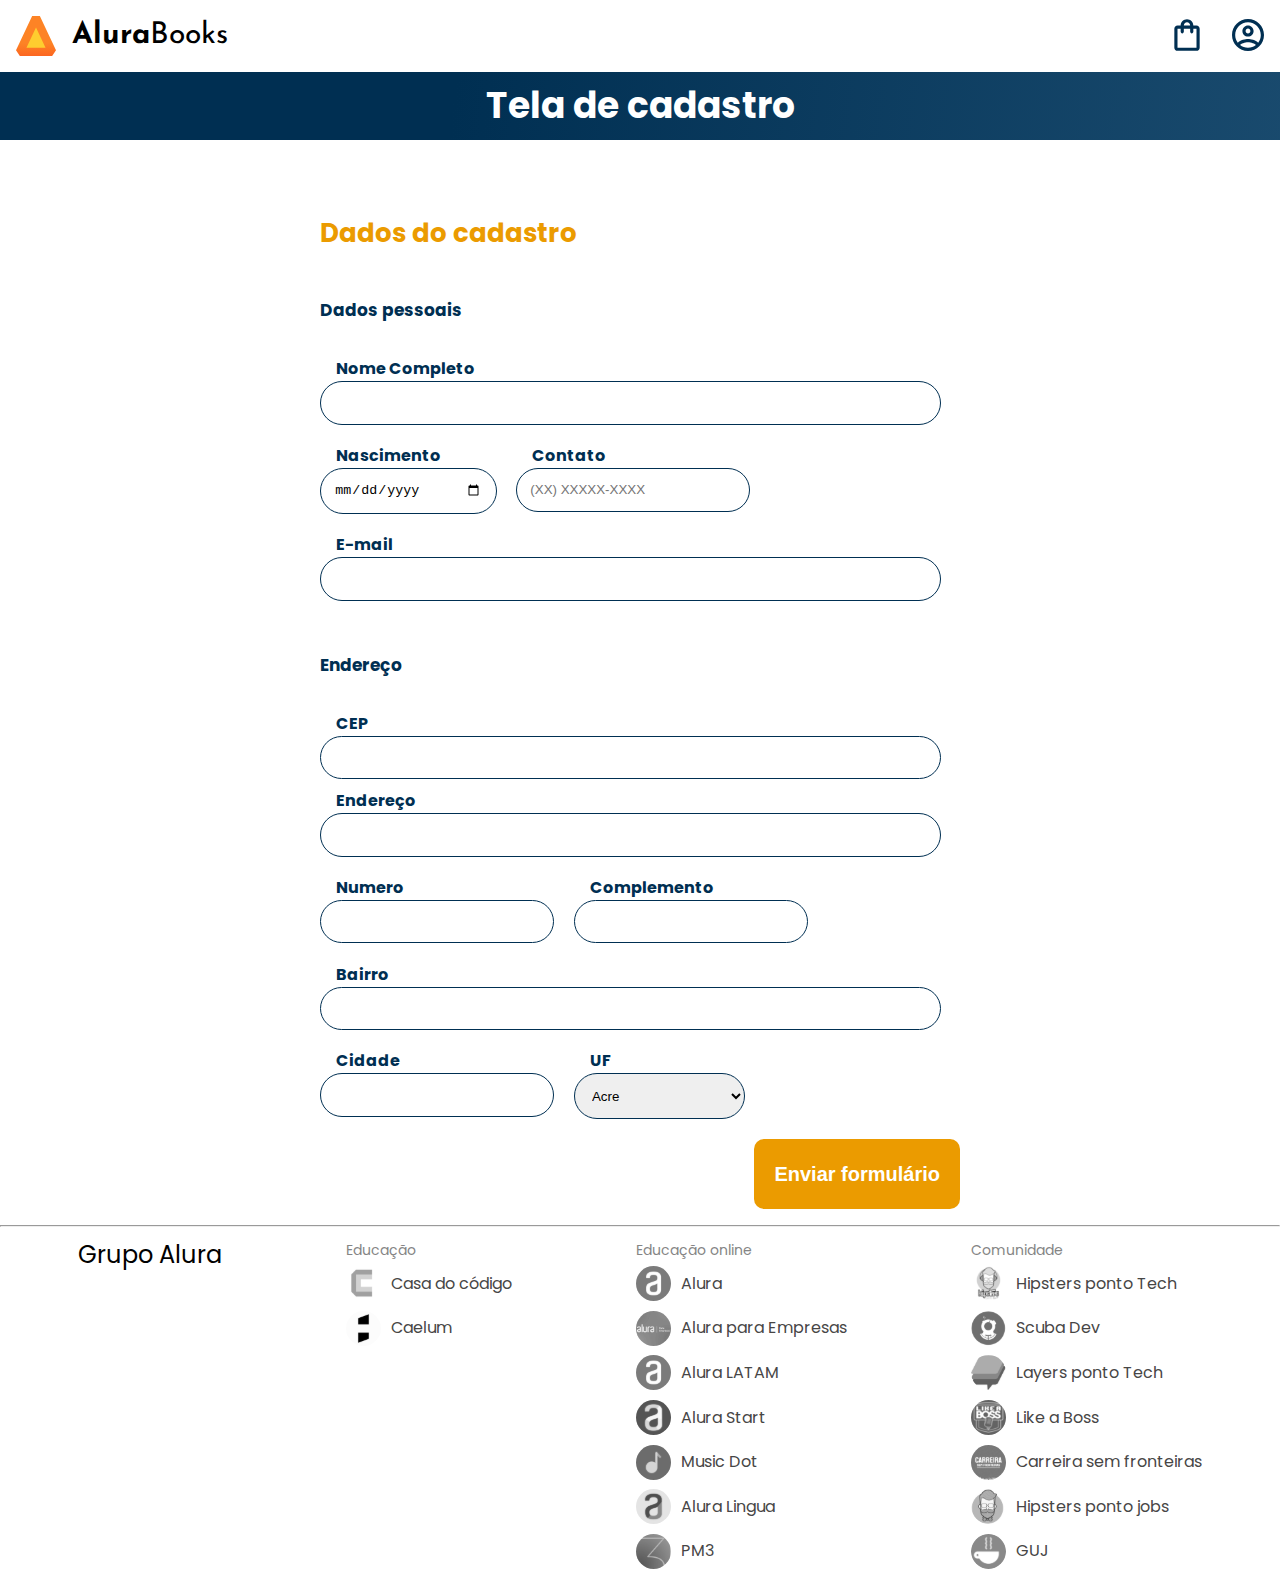
<file: index.html>
<!DOCTYPE html>
<html lang="en">

<head>
    <meta charset="UTF-8">
    <meta http-equiv="X-UA-Compatible" content="IE=edge">
    <meta name="viewport" content="width=device-width, initial-scale=1.0">
    <link rel="stylesheet" href="./styles/reset.css">
    <link rel="preconnect" href="https://fonts.googleapis.com">
    <link rel="preconnect" href="https://fonts.gstatic.com" crossorigin>
    <link href="https://fonts.googleapis.com/css2?family=Poppins:wght@300;400;500;700&display=swap" rel="stylesheet">
    <link rel="stylesheet" href="https://unpkg.com/swiper@8/swiper-bundle.min.css" />
    <link href="https://fonts.googleapis.com/css2?family=Josefin+Sans:wght@400;700&display=swap" rel="stylesheet">
    <link rel="stylesheet" href="./styles/styles.css">
    <title>Formulário de cadastro</title>
</head>

<body>

    <header class="cabeçalho">
        <div class="container">
            <input type="checkbox" id="menu" class="container__botao">
            <label for="menu" class="container__rotulo">
                <span class="cabeçalho__menu-hamburguer container__imagem"></span>
            </label>
            <img src="img/Logo.svg" alt="Logo da Alurabooks" class="container__imagem">
            <h1 class="container__titulo"><b class="container__titulo--negrito">Alura</b>Books</h1>
        </div>
        <div class="container">
            <a href="#"><img src="img/Favoritos.svg" alt="Meus favoritos"
                    class="container__imagem container__imagem-transparente"></a>
            <a href="#" class="container__link">
                <img src="img/Compras.svg" alt="Carrinhos de compras" class="container__imagem">
                <p class="container__texto">Minha sacola</p>
            </a>
            <a href="#" class="container__link">
                <img src="img/Usuario.svg" alt="Meu perfil" class="container__imagem">
                <p class="container__texto">Meu perfil</p>
            </a>
        </div>
    </header>

    <section class="banner">
        <h2 class="banner__titulo">Tela de cadastro</h2>
    </section>

    <main class="principal">
        <h2 class="principal__titulo">Dados do cadastro</h2>

        <form class="principal__formulario" id="formulario" target="_blank"
            onsubmit="location.replace('./cadastro-finalizado.html')">
            <h3 class="principal__subtitulo">Dados pessoais</h3>
            <div class="formulario__campo">
                <label class="campo__etiqueta" for="nome">Nome Completo</label>
                <input name="nome" id="nome" class="campo__escrita" required />
            </div>
            <div class="formulario__dupla">
                <div class="formulario__campo">
                    <label class="campo__etiqueta" for="nascimento">Nascimento</label>
                    <input name="nascimento" id="nascimento" type="date" class="campo__escrita" required />
                </div>
                <div class="formulario__campo">
                    <label class="campo__etiqueta" for="telefone">Contato</label>
                    <input name="telefone" id="telefone" type="tel" placeholder="(XX) XXXXX-XXXX" class="campo__escrita"
                        required />
                </div>
            </div>
            <div class="formulario__campo">
                <label class="campo__etiqueta" for="email">E-mail</label>
                <input name="email" id="email" type="email" class="campo__escrita" required />
            </div>

            <h3 class="principal__subtitulo">Endereço</h3>

            <div class="formulario__campo">
                <label class="campo__etiqueta" for="cep">CEP</label>
                <input name="cep" id="cep" class="campo__escrita" required />
                <div id="erro"></div>
            </div>

            <div class="formulario__campo">
                <label class="campo__etiqueta" for="endereco">Endereço</label>
                <input name="endereco" id="endereco" class="campo__escrita" required />
            </div>
            <div class="formulario__dupla">
                <div class="formulario__campo">
                    <label class="campo__etiqueta" for="numero">Numero</label>
                    <input name="numero" id="numero" class="campo__escrita" required />
                </div>
                <div class="formulario__campo">
                    <label class="campo__etiqueta" for="complemento">Complemento</label>
                    <input name="complemento" id="complemento" class="campo__escrita" />
                </div>
            </div>
            <div class="formulario__campo">
                <label class="campo__etiqueta" for="bairro">Bairro</label>
                <input name="bairro" id="bairro" class="campo__escrita" required />
            </div>
            <div class="formulario__dupla">
                <div class="formulario__campo">
                    <label class="campo__etiqueta" for="cidade">Cidade</label>
                    <input name="cidade" id="cidade" class="campo__escrita" required />
                </div>

                <div class="formulario__campo">
                    <label class="campo__etiqueta" for="estado">UF</label>
                    <select id="estado" name="estado" class="campo__escrita">
                        <option value="AC">Acre</option>
                        <option value="AL">Alagoas</option>
                        <option value="AP">Amapá</option>
                        <option value="AM">Amazonas</option>
                        <option value="BA">Bahia</option>
                        <option value="CE">Ceará</option>
                        <option value="DF">Distrito Federal</option>
                        <option value="ES">Espírito Santo</option>
                        <option value="GO">Goiás</option>
                        <option value="MA">Maranhão</option>
                        <option value="MT">Mato Grosso</option>
                        <option value="MS">Mato Grosso do Sul</option>
                        <option value="MG">Minas Gerais</option>
                        <option value="PA">Pará</option>
                        <option value="PB">Paraíba</option>
                        <option value="PR">Paraná</option>
                        <option value="PE">Pernambuco</option>
                        <option value="PI">Piauí</option>
                        <option value="RJ">Rio de Janeiro</option>
                        <option value="RN">Rio Grande do Norte</option>
                        <option value="RS">Rio Grande do Sul</option>
                        <option value="RO">Rondônia</option>
                        <option value="RR">Roraima</option>
                        <option value="SC">Santa Catarina</option>
                        <option value="SP">São Paulo</option>
                        <option value="SE">Sergipe</option>
                        <option value="TO">Tocantins</option>
                        <option value="EX">Estrangeiro</option>
                    </select>
                </div>

            </div>


            <input type="submit" value="Enviar formulário" class="formulario__botao" id="enviar">
        </form>
    </main>

    <hr>
    <footer class="rodapé">
        <h2 class="rodapé__titulo">Grupo Alura</h2>
        <ul class="lista-rodapé">
            <li class="lista-rodapé__titulo">Educação</li>
            <li class="lista-rodapé__item">
                <img src="img/CasaDoCodigo.svg" alt="Logo da casa do código">
                <a href="https://www.casadocodigo.com.br/" class="lista-rodapé__link">Casa do código</a>
            </li>
            <li class="lista-rodapé__item">
                <img src="img/Caelum.svg" alt="Logo da caelum">
                <a href="https://caelum.com.br/" class="lista-rodapé__link">Caelum</a>
            </li>
        </ul>

        <ul class="lista-rodapé">
            <li class="lista-rodapé__titulo">Educação online</li>
            <li class="lista-rodapé__item">
                <img src="img/Alura.svg" alt="Logo da Alura">
                <a href="https://www.alura.com.br/" class="lista-rodapé__link">Alura</a>
            </li>
            <li class="lista-rodapé__item">
                <img src="img/AluraEmpresas.svg" alt="Logo da Alura para Empresas">
                <a href="https://www.alura.com.br/empresas" class="lista-rodapé__link">Alura para Empresas</a>
            </li>
            <li class="lista-rodapé__item">
                <img src="img/AluraLATAM.svg" alt="Logo da Alura Latam">
                <a href="https://www.aluracursos.com/" class="lista-rodapé__link">Alura LATAM</a>
            </li>
            <li class="lista-rodapé__item">
                <img src="img/AluraStart.svg" alt="Logo da Alura START">
                <a href="https://www.alurastart.com.br/" class="lista-rodapé__link">Alura Start</a>
            </li>
            <li class="lista-rodapé__item">
                <img src="img/MusicDot.svg" alt="Logo da Music Dot">
                <a href="https://www.musicdot.com.br/" class="lista-rodapé__link">Music Dot</a>
            </li>
            <li class="lista-rodapé__item">
                <img src="img/AluraLingua.svg" alt="Logo da Alura Lingua">
                <a href="https://www.aluralingua.com.br/" class="lista-rodapé__link">Alura Lingua</a>
            </li>
            <li class="lista-rodapé__item">
                <img src="img/PM3.svg" alt="Logo da PM3">
                <a href="https://www.cursospm3.com.br/" class="lista-rodapé__link">PM3</a>
            </li>
        </ul>

        <ul class="lista-rodapé">
            <li class="lista-rodapé__titulo">Comunidade</li>
            <li class="lista-rodapé__item">
                <img src="img/HipstersTech.svg" alt="Logo do Hipsters ponto Tech">
                <a href="https://hipsters.tech/" class="lista-rodapé__link">Hipsters ponto Tech</a>
            </li>
            <li class="lista-rodapé__item">
                <img src="img/ScubaDev.svg" alt="Logo do Scuba Dev">
                <a href="https://scuba.dev.br/" class="lista-rodapé__link">Scuba Dev</a>
            </li>
            <li class="lista-rodapé__item">
                <img src="img/LayersTech.svg" alt="Logo do Layers ponto Tech">
                <a href="https://layerspontotech.com.br/" class="lista-rodapé__link">Layers ponto Tech</a>
            </li>
            <li class="lista-rodapé__item">
                <img src="img/LikeABoss.svg" alt="Logo do Like a Boss">
                <a href="https://likeaboss.com.br/" class="lista-rodapé__link">Like a Boss</a>
            </li>
            <li class="lista-rodapé__item">
                <img src="img/CarreiraSemFronteira.svg" alt="Logo do Carreira sem fronteiras">
                <a href="https://www.carreirasemfronteiras.com.br/" class="lista-rodapé__link">Carreira sem
                    fronteiras</a>
            </li>
            <li class="lista-rodapé__item">
                <img src="img/HipstersJobs.svg" alt="Logo do Hipsters ponto jobs">
                <a href="https://hipsters.jobs/" class="lista-rodapé__link">Hipsters ponto jobs</a>
            </li>
            <li class="lista-rodapé__item">
                <img src="img/GUJ.svg" alt="Logo do GUJ">
                <a href="https://www.guj.com.br/" class="lista-rodapé__link">GUJ</a>
            </li>
        </ul>
    </footer>
    <script src="./js/main.js"></script>
</body>

</html>
</file>
<file: styles/styles.css>
@import url("header.css");
@import url("banner.css");
@import url("formulario.css");
@import url("rodape.css");
@import url("cadastro.css");

:root {
    --cor-de-fundo: #EBECEE;
    --branco: #FFFFFF;
    --laranja: #EB9B00;
    --azul-degrade: linear-gradient(97.54deg, #002F52 35.49%, #326589 165.37%);
    --fonte-principal: "Poppins";
    --azul: #002F52;
    --fonte-secundario: "Josefin Sans";
    --preto: #000000;
    --cinza: #474646;
    --cinza-claro: #858585;
    --vermelho: #D94937;
}

body {
    background-color: var(--branco);
    font-family: var(--fonte-principal);
    font-size: 16px;
    font-weight: 400;
}
</file>
